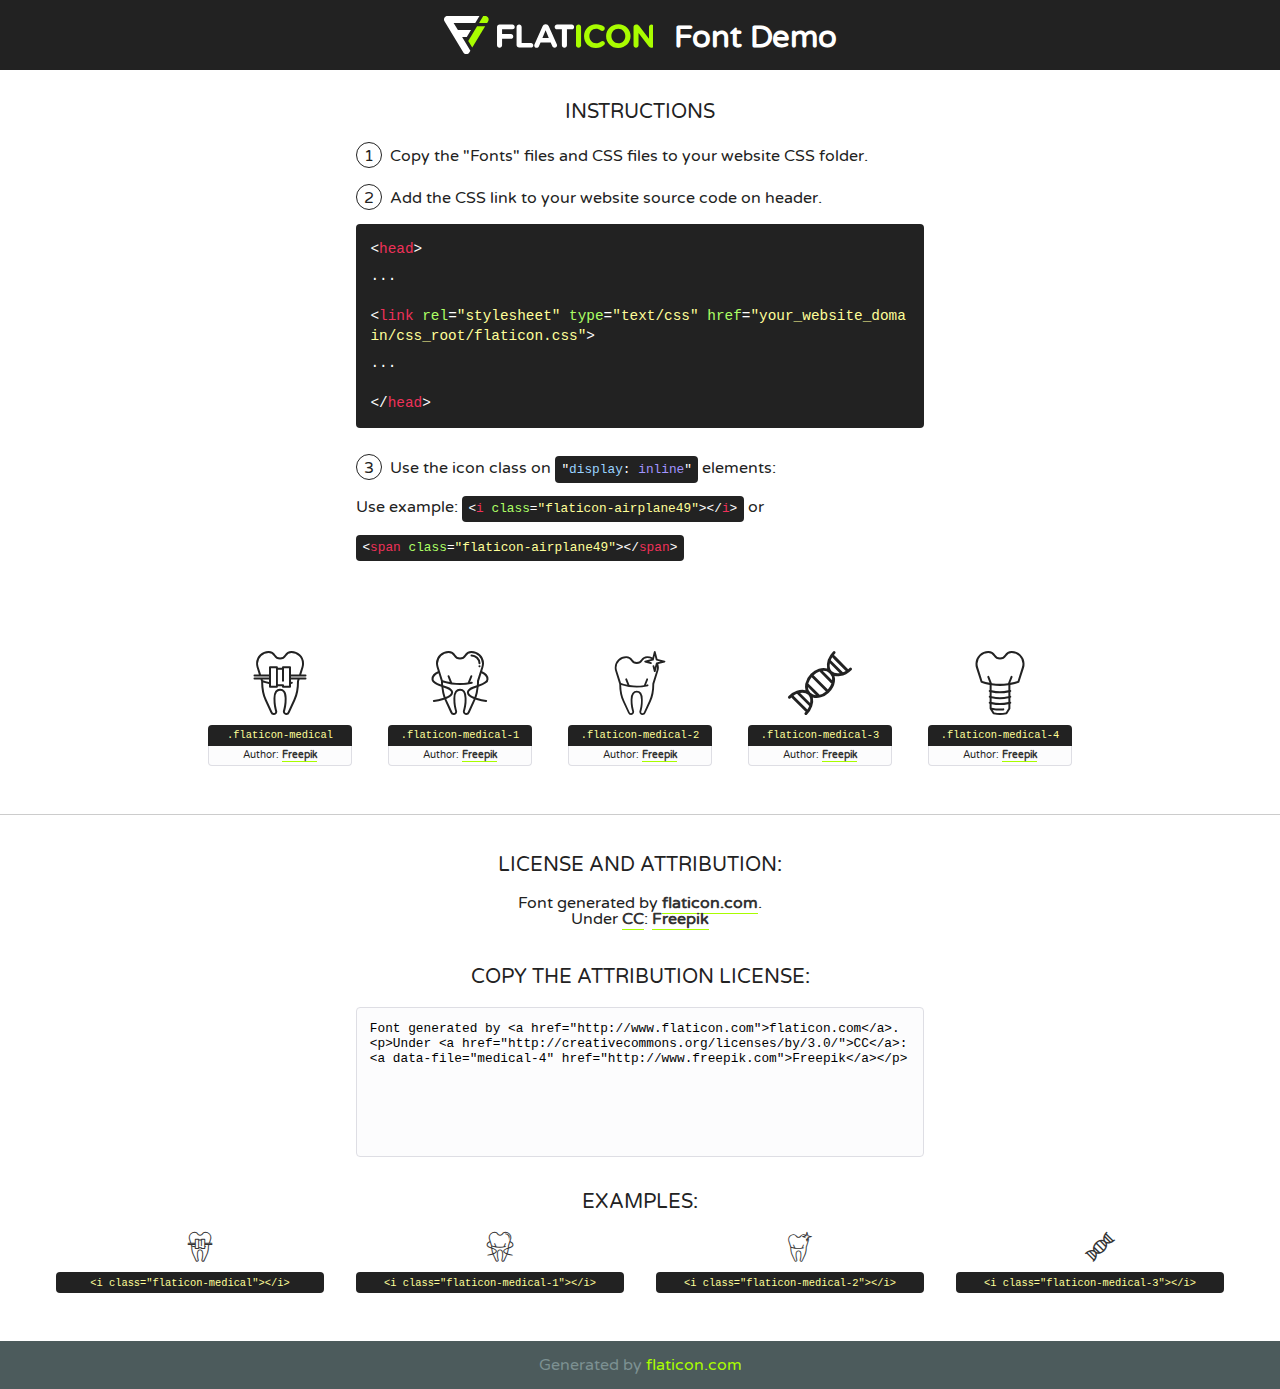
<file: flaticon.html>
<!DOCTYPE html>
<!--
  Flaticon icon font: Flaticon
  Creation date: 17/10/2016 21:04
-->
<html>
<!DOCTYPE html>
<html>

<head>
    <title>Flaticon WebFont</title>
    <link href="http://fonts.googleapis.com/css?family=Varela+Round" rel="stylesheet" type="text/css" />
    <link rel="stylesheet" type="text/css" href="flaticon.css">
    <meta charset="UTF-8">
    <style>
    html, body, div, span, applet, object, iframe,
    h1, h2, h3, h4, h5, h6, p, blockquote, pre,
    a, abbr, acronym, address, big, cite, code,
    del, dfn, em, img, ins, kbd, q, s, samp,
    small, strike, strong, sub, sup, tt, var,
    b, u, i, center,
    dl, dt, dd, ol, ul, li,
    fieldset, form, label, legend,
    table, caption, tbody, tfoot, thead, tr, th, td,
    article, aside, canvas, details, embed, 
    figure, figcaption, footer, header, hgroup, 
    menu, nav, output, ruby, section, summary,
    time, mark, audio, video {
        margin: 0;
        padding: 0;
        border: 0;
        font-size: 100%;
        font: inherit;
        vertical-align: baseline;
    }
    /* HTML5 display-role reset for older browsers */
    article, aside, details, figcaption, figure, 
    footer, header, hgroup, menu, nav, section {
        display: block;
    }
    body {
        line-height: 1;
    }
    ol, ul {
        list-style: none;
    }
    blockquote, q {
        quotes: none;
    }
    blockquote:before, blockquote:after,
    q:before, q:after {
        content: '';
        content: none;
    }
    table {
        border-collapse: collapse;
        border-spacing: 0;
    }
    body {
        font-family: 'Varela Round', Helvetica, Arial, sans-serif;
        font-size: 16px;
        color: #222;
    }
    a {
        color: #333;
        border-bottom: 1px solid #a9fd00;
        font-weight: bold;
        text-decoration: none;
    }
    * {
        -moz-box-sizing: border-box;
        -webkit-box-sizing: border-box;
        box-sizing: border-box;
        margin: 0;
        padding: 0;
    }
    [class^="flaticon-"]:before, [class*=" flaticon-"]:before, [class^="flaticon-"]:after, [class*=" flaticon-"]:after {
        font-family: Flaticon;
        font-size: 30px;
        font-style: normal;
        margin-left: 20px;
        color: #333;
    }
    .wrapper {
        max-width: 600px;
        margin: auto;
        padding: 0 1em;
    }
    .title {
        font-size: 1.25em;
        text-align: center;
        margin-bottom: 1em;
        text-transform: uppercase;
    }
    header {
        text-align: center;
        background-color: #222;
        color: #fff;
        padding: 1em;
    }
    header .logo {
        width: 210px;
        height: 38px;
        display: inline-block;
        vertical-align: middle;
        margin-right: 1em;
        border: none;
    }
    header strong {
        font-size: 1.95em;
        font-weight: bold;
        vertical-align: middle;
        margin-top: 5px;
        display: inline-block;
    }
    .demo {
        margin: 2em auto;
        line-height: 1.25em;
    }
    .demo ul li {
        margin-bottom: 1em;
    }
    .demo ul li .num {
        color: #222;
        border-radius: 20px;
        display: inline-block;
        width: 26px;
        padding: 3px;
        height: 26px;
        text-align: center;
        margin-right: 0.5em;
        border: 1px solid #222;
    }
    .demo ul li code {
        background-color: #222;
        border-radius: 4px;
        padding: 0.25em 0.5em;
        display: inline-block;
        color: #fff;
        font-family: Consolas,Monaco,Lucida Console,Liberation Mono,DejaVu Sans Mono,Bitstream Vera Sans Mono,Courier New, monospace;
        font-weight: lighter;
        margin-top: 1em;
        font-size: 0.8em;
        word-break: break-all;
    }
    .demo ul li code.big {
        padding: 1em;
        font-size: 0.9em;
    }
    .demo ul li code .red {
        color: #EF3159;
    }
    .demo ul li code .green {
        color: #ACFF65;
    }
    .demo ul li code .yellow {
        color: #FFFF99;
    }
    .demo ul li code .blue {
        color: #99D3FF;
    }
    .demo ul li code .purple {
        color: #A295FF;
    }
    .demo ul li code .dots {
        margin-top: 0.5em;
        display: block;
    }
    #glyphs {
        border-bottom: 1px solid #ccc;
        padding: 2em 0;
        text-align: center;
    }
    .glyph {
        display: inline-block;
        width: 9em;
        margin: 1em;
        text-align: center;
        vertical-align: top;
        background: #FFF;
    }
    .glyph .glyph-icon {
        padding: 10px;
        display: block;
        font-family:"Flaticon";
        font-size: 64px;
        line-height: 1;
    }
    .glyph .glyph-icon:before {
        font-size: 64px;
        color: #222;
        margin-left: 0;
    }
    .class-name {
        font-size: 0.65em;
        background-color: #222;
        color: #fff;
        border-radius: 4px 4px 0 0;
        padding: 0.5em;
        color: #FFFF99;
        font-family: Consolas,Monaco,Lucida Console,Liberation Mono,DejaVu Sans Mono,Bitstream Vera Sans Mono,Courier New, monospace;
    }
    .author-name {
        font-size: 0.6em;
        background-color: #fcfcfd;
        border: 1px solid #DEDEE4;
        border-top: 0;
        border-radius: 0 0 4px 4px;
        padding: 0.5em;
    }
    .class-name:last-child {
        font-size: 10px;
        color:#888;
    }
    .class-name:last-child a {
        font-size: 10px;
        color:#555;
    }
    .class-name:last-child a:hover {
        color:#a9fd00;
    }
    .glyph > input {
        display: block;
        width: 100px;
        margin: 5px auto;
        text-align: center;
        font-size: 12px;
        cursor: text;
    }
    .glyph > input.icon-input {
        font-family:"Flaticon";
        font-size: 16px;
        margin-bottom: 10px;
    }
    .attribution .title {
        margin-top: 2em;
    }
    .attribution textarea {
        background-color: #fcfcfd;
        padding: 1em;
        border: none;
        box-shadow: none;
        border: 1px solid #DEDEE4;
        border-radius: 4px;
        resize: none;
        width: 100%;
        height: 150px;
        font-size: 0.8em;
        font-family: Consolas,Monaco,Lucida Console,Liberation Mono,DejaVu Sans Mono,Bitstream Vera Sans Mono,Courier New, monospace;
        -webkit-appearance: none;
    }
    .iconsuse {
        margin: 2em auto;
        text-align: center;
        max-width: 1200px;
    }
    .iconsuse:after {
        content: '';
        display: table;
        clear: both;
    }
    .iconsuse .image {
        float: left;
        width: 25%;
        padding: 0 1em;
    }
    .iconsuse .image p {
        margin-bottom: 1em;
    }
    .iconsuse .image span {
        display: block;
        font-size: 0.65em;
        background-color: #222;
        color: #fff;
        border-radius: 4px;
        padding: 0.5em;
        color: #FFFF99;
        margin-top: 1em;
        font-family: Consolas,Monaco,Lucida Console,Liberation Mono,DejaVu Sans Mono,Bitstream Vera Sans Mono,Courier New, monospace;
    }
    #footer {
        text-align: center;
        background-color: #4C5B5C;
        color: #7c9192;
        padding: 1em;
    }
    #footer a {
        border: none;
        color: #a9fd00;
        font-weight: normal;
    }
    @media (max-width: 960px) {
        .iconsuse .image {
            width: 50%;
        }
    }
    @media (max-width: 560px) {
        .iconsuse .image {
            width: 100%;
        }
    }
    </style>
</head>

<body class="characters-off">

    <header>
        <a href="http://www.flaticon.com" target="_blank" class="logo">
            <svg version="1.1" xmlns="http://www.w3.org/2000/svg" xmlns:xlink="http://www.w3.org/1999/xlink" xmlns:a="http://ns.adobe.com/AdobeSVGViewerExtensions/3.0/" viewBox="0 0 560.875 102.036" enable-background="new 0 0 560.875 102.036" xml:space="preserve">
                <defs>
                </defs>
                <g>
                    <g class="letters">
                        <path fill="#ffffff" d="M141.596,29.675c0-3.777,2.985-6.767,6.764-6.767h34.438c3.426,0,6.15,2.728,6.15,6.15
                        c0,3.43-2.724,6.149-6.15,6.149h-27.674v13.091h23.719c3.429,0,6.151,2.724,6.151,6.15c0,3.43-2.723,6.149-6.151,6.149h-23.719
                        v17.574c0,3.773-2.986,6.761-6.764,6.761c-3.779,0-6.764-2.989-6.764-6.761V29.675z"></path>
                        <path fill="#ffffff" d="M193.844,29.149c0-3.781,2.985-6.767,6.764-6.767c3.776,0,6.763,2.985,6.763,6.767v42.957h25.039
                        c3.426,0,6.149,2.726,6.149,6.153c0,3.425-2.723,6.15-6.149,6.15h-31.802c-3.779,0-6.764-2.986-6.764-6.768V29.149z"></path>
                        <path fill="#ffffff" d="M241.891,75.71l21.438-48.407c1.492-3.341,4.215-5.357,7.906-5.357h0.792
                        c3.686,0,6.323,2.017,7.815,5.357l21.439,48.407c0.436,0.967,0.701,1.845,0.701,2.723c0,3.602-2.809,6.501-6.414,6.501
                        c-3.161,0-5.269-1.845-6.499-4.655l-4.132-9.661h-27.059l-4.301,10.102c-1.144,2.631-3.426,4.214-6.237,4.214
                        c-3.517,0-6.24-2.81-6.24-6.325C241.1,77.64,241.451,76.677,241.891,75.71z M279.932,58.666l-8.521-20.297l-8.526,20.297H279.932
                        z"></path>
                        <path fill="#ffffff" d="M314.864,35.387H301.86c-3.429,0-6.239-2.813-6.239-6.238c0-3.429,2.811-6.24,6.239-6.24h39.533
                        c3.426,0,6.237,2.811,6.237,6.24c0,3.425-2.811,6.238-6.237,6.238h-13.001v42.785c0,3.773-2.99,6.761-6.764,6.761
                        c-3.779,0-6.764-2.989-6.764-6.761V35.387z"></path>
                        <path fill="#A9FD00" d="M352.615,29.149c0-3.781,2.985-6.767,6.767-6.767c3.774,0,6.761,2.985,6.761,6.767v49.024
                        c0,3.773-2.987,6.761-6.761,6.761c-3.781,0-6.767-2.989-6.767-6.761V29.149z"></path>
                        <path fill="#A9FD00" d="M374.132,53.836v-0.179c0-17.481,13.178-31.801,32.065-31.801c9.22,0,15.459,2.458,20.557,6.238
                        c1.402,1.054,2.637,2.985,2.637,5.357c0,3.692-2.985,6.59-6.681,6.59c-1.845,0-3.071-0.702-4.044-1.319
                        c-3.776-2.813-7.729-4.393-12.562-4.393c-10.364,0-17.831,8.611-17.831,19.154v0.173c0,10.542,7.291,19.329,17.831,19.329
                        c5.715,0,9.492-1.756,13.359-4.834c1.049-0.874,2.458-1.491,4.039-1.491c3.429,0,6.325,2.813,6.325,6.236
                        c0,2.106-1.056,3.78-2.282,4.834c-5.539,4.834-12.036,7.733-21.878,7.733C387.572,85.464,374.132,71.493,374.132,53.836z"></path>
                        <path fill="#A9FD00" d="M433.009,53.836v-0.179c0-17.481,13.79-31.801,32.766-31.801c18.981,0,32.592,14.143,32.592,31.628v0.173
                        c0,17.483-13.785,31.807-32.769,31.807C446.625,85.464,433.009,71.32,433.009,53.836z M484.224,53.836v-0.179
                        c0-10.539-7.725-19.326-18.626-19.326c-10.893,0-18.449,8.611-18.449,19.154v0.173c0,10.542,7.73,19.329,18.626,19.329
                        C476.676,72.986,484.224,64.378,484.224,53.836z"></path>
                        <path fill="#A9FD00" d="M506.233,29.321c0-3.774,2.99-6.763,6.767-6.763h1.401c3.252,0,5.183,1.583,7.029,3.953l26.093,34.265
                        V29.059c0-3.692,2.99-6.677,6.681-6.677c3.683,0,6.671,2.985,6.671,6.677v48.934c0,3.78-2.987,6.765-6.764,6.765h-0.436
                        c-3.257,0-5.188-1.581-7.034-3.953l-27.056-35.492v32.944c0,3.687-2.985,6.676-6.678,6.676c-3.683,0-6.673-2.989-6.673-6.676
                        V29.321z"></path>
                    </g>
                    <g class="insignia">
                        <path fill="#ffffff" d="M48.372,56.137h12.517l11.156-18.537H37.186L25.688,18.539h57.825L94.668,0H9.271
                        C5.925,0,2.842,1.801,1.198,4.716c-1.644,2.907-1.593,6.482,0.134,9.343l50.38,83.501c1.678,2.781,4.689,4.476,7.938,4.476
                        c3.246,0,6.257-1.695,7.935-4.476l2.898-4.804L48.372,56.137z"></path>
                        <g class="i">
                            <path fill="#A9FD00" d="M93.575,18.539h0.031v0.004l21.652,0.004l2.705-4.488c1.727-2.861,1.778-6.436,0.133-9.343
                            C116.454,1.801,113.371,0,110.026,0h-5.294L93.575,18.539z"></path>
                            <polygon fill="#A9FD00" points="88.291,27.356 64.725,66.486 75.519,84.404 109.942,27.356"></polygon>
                        </g>
                    </g>
                </g>
            </svg>
        </a>
        <strong>Font Demo</strong>
    </header>


    <section class="demo wrapper">

        <p class="title">Instructions</p>

        <ul>
            <li>
                <span class="num">1</span>Copy the "Fonts" files and CSS files to your website CSS folder.
            </li>
            <li>
                <span class="num">2</span>Add the CSS link to your website source code on header.
                <code class="big">
                    &lt;<span class="red">head</span>&gt;
                    <br/><span class="dots">...</span>
                    <br/>&lt;<span class="red">link</span> <span class="green">rel</span>=<span class="yellow">"stylesheet"</span> <span class="green">type</span>=<span class="yellow">"text/css"</span> <span class="green">href</span>=<span class="yellow">"your_website_domain/css_root/flaticon.css"</span>&gt;
                    <br/><span class="dots">...</span>
                    <br/>&lt;/<span class="red">head</span>&gt;
                </code>
            </li>

            <li>
                <p>
                    <span class="num">3</span>Use the icon class on <code>"<span class="blue">display</span>:<span class="purple"> inline</span>"</code> elements:
                    <br />
                    Use example: <code>&lt;<span class="red">i</span> <span class="green">class</span>=<span class="yellow">&quot;flaticon-airplane49&quot;</span>&gt;&lt;/<span class="red">i</span>&gt;</code> or <code>&lt;<span class="red">span</span> <span class="green">class</span>=<span class="yellow">&quot;flaticon-airplane49&quot;</span>&gt;&lt;/<span class="red">span</span>&gt;</code>
            </li>
        </ul>

    </section>




   <section id="glyphs">          
    
      
        <div class="glyph"><div class="glyph-icon flaticon-medical"></div>
            <div class="class-name">.flaticon-medical</div>
            <div class="author-name">Author: <a data-file="medical" href="http://www.freepik.com">Freepik</a> </div> 
        </div>        
        
        <div class="glyph"><div class="glyph-icon flaticon-medical-1"></div>
            <div class="class-name">.flaticon-medical-1</div>
            <div class="author-name">Author: <a data-file="medical-1" href="http://www.freepik.com">Freepik</a> </div> 
        </div>        
        
        <div class="glyph"><div class="glyph-icon flaticon-medical-2"></div>
            <div class="class-name">.flaticon-medical-2</div>
            <div class="author-name">Author: <a data-file="medical-2" href="http://www.freepik.com">Freepik</a> </div> 
        </div>        
        
        <div class="glyph"><div class="glyph-icon flaticon-medical-3"></div>
            <div class="class-name">.flaticon-medical-3</div>
            <div class="author-name">Author: <a data-file="medical-3" href="http://www.freepik.com">Freepik</a> </div> 
        </div>        
        
        <div class="glyph"><div class="glyph-icon flaticon-medical-4"></div>
            <div class="class-name">.flaticon-medical-4</div>
            <div class="author-name">Author: <a data-file="medical-4" href="http://www.freepik.com">Freepik</a> </div> 
        </div>        
        

    </section>



    <section class="attribution wrapper"   style="text-align:center;">

      <div class="title">License and attribution:</div><div class="attrDiv">Font generated by <a href="http://www.flaticon.com">flaticon.com</a>. <div><p>Under <a href="http://creativecommons.org/licenses/by/3.0/">CC</a>: <a data-file="medical-4" href="http://www.freepik.com">Freepik</a></p>  </div>
      </div>
      <div class="title">Copy the Attribution License:</div>

    <textarea onclick="this.focus();this.select();">Font generated by &lt;a href=&quot;http://www.flaticon.com&quot;&gt;flaticon.com&lt;/a&gt;. <p>Under <a href="http://creativecommons.org/licenses/by/3.0/">CC</a>: <a data-file="medical-4" href="http://www.freepik.com">Freepik</a></p>  
     </textarea>

    </section>

    <section class="iconsuse">

          <div class="title">Examples:</div>            
             
            <div class="image">
                <p>
                    <i class="glyph-icon flaticon-medical"></i> 
                    <span>&lt;i class=&quot;flaticon-medical&quot;&gt;&lt;/i&gt;</span>
                </p>
            </div>
            
            <div class="image">
                <p>
                    <i class="glyph-icon flaticon-medical-1"></i> 
                    <span>&lt;i class=&quot;flaticon-medical-1&quot;&gt;&lt;/i&gt;</span>
                </p>
            </div>
            
            <div class="image">
                <p>
                    <i class="glyph-icon flaticon-medical-2"></i> 
                    <span>&lt;i class=&quot;flaticon-medical-2&quot;&gt;&lt;/i&gt;</span>
                </p>
            </div>
            
            <div class="image">
                <p>
                    <i class="glyph-icon flaticon-medical-3"></i> 
                    <span>&lt;i class=&quot;flaticon-medical-3&quot;&gt;&lt;/i&gt;</span>
                </p>
            </div>
                       
        </div>
                            
    </section>

<div id="footer">
    <div>Generated by <a href="http://www.flaticon.com">flaticon.com</a>
    </div>
</div>



</body>
</html>
</file>
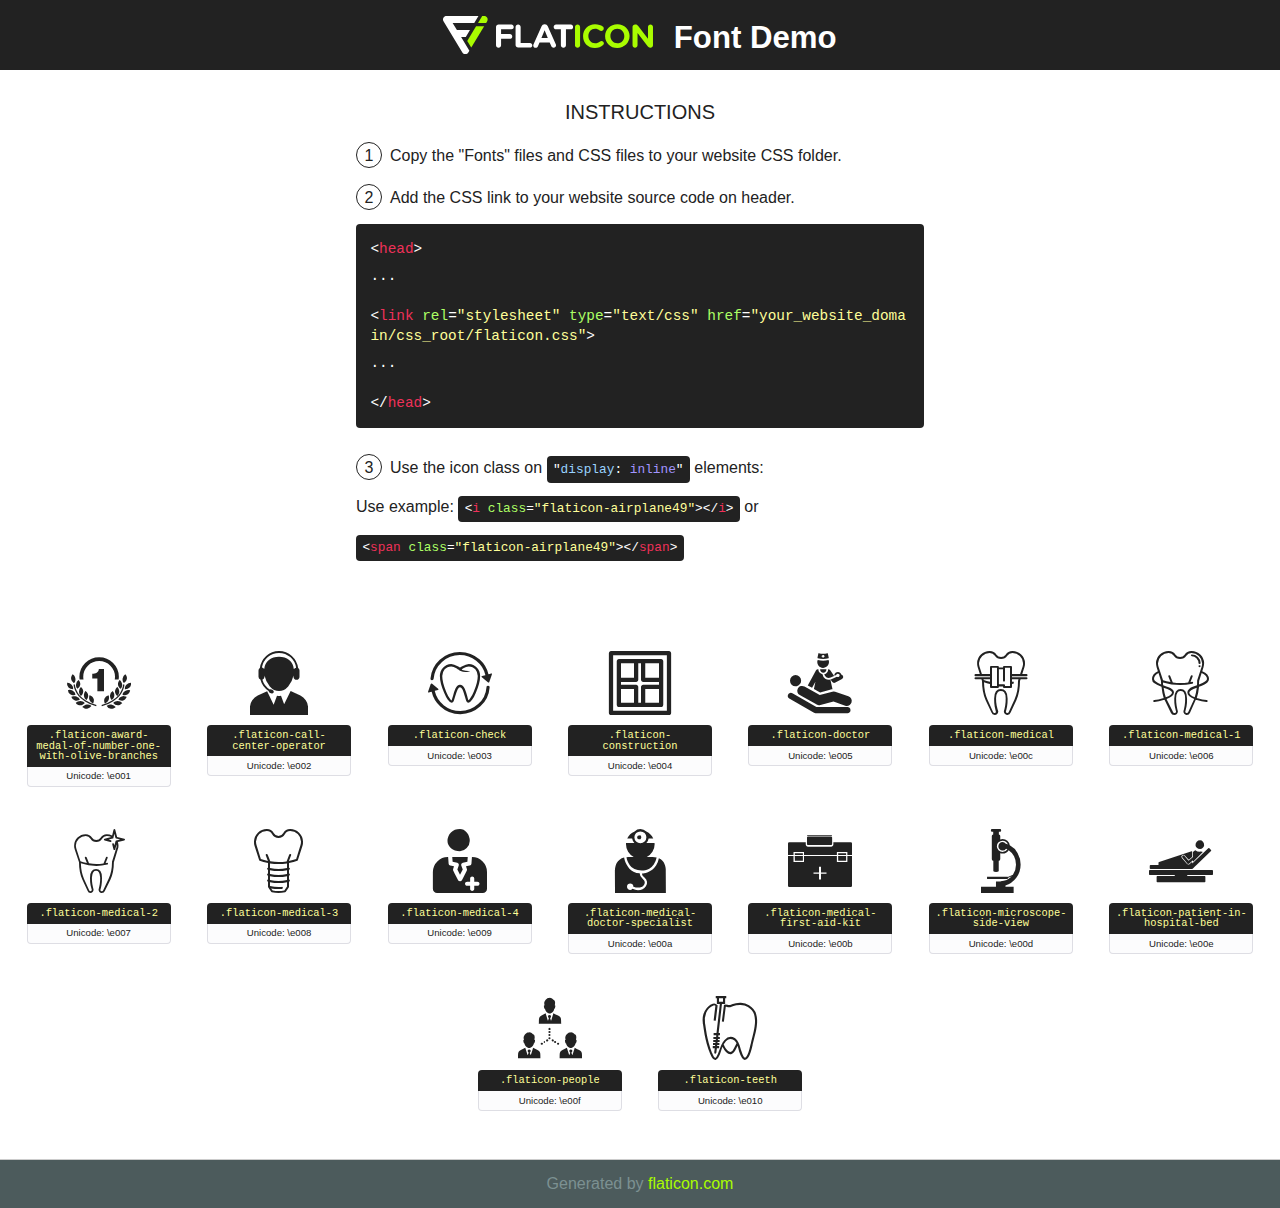
<file: assets/fonts/flaticon.html>
<!DOCTYPE html>
		<html>
		<head>
			<title>flaticon font - Generated with flaticon.com</title>
			<style>
				@font-face {
					font-family: "flaticon";
					src: url("./flaticon.eot");
					src: url("./flaticon.eot?#iefix") format("embedded-opentype"),
					url("./flaticon.woff") format("woff"),
					url("./flaticon.ttf") format("truetype"),
					url("./flaticon.svg#flaticon") format("svg");
					font-weight: normal;
					font-style: normal;
					-webkit-font-smoothing: antialiased;
					-moz-osx-font-smoothing: grayscale;
				}
				html, body, div, span, applet, object, iframe,
				h1, h2, h3, h4, h5, h6, p, blockquote, pre,
				a, abbr, acronym, address, big, cite, code,
				del, dfn, em, img, ins, kbd, q, s, samp,
				small, strike, strong, sub, sup, tt, var,
				b, u, i, center,
				dl, dt, dd, ol, ul, li,
				fieldset, form, label, legend,
				table, caption, tbody, tfoot, thead, tr, th, td,
				article, aside, canvas, details, embed,
				figure, figcaption, footer, header, hgroup,
				menu, nav, output, ruby, section, summary,
				time, mark, audio, video {
					margin: 0;
					padding: 0;
					border: 0;
					font-size: 100%;
					font: inherit;
					vertical-align: baseline;
				}
				/* HTML5 display-role reset for older browsers */
				article, aside, details, figcaption, figure,
				footer, header, hgroup, menu, nav, section {
					display: block;
				}
				body {
					line-height: 1;
				}
				ol, ul {
					list-style: none;
				}
				blockquote, q {
					quotes: none;
				}
				blockquote:before, blockquote:after,
				q:before, q:after {
					content: "";
					content: none;
				}
				table {
					border-collapse: collapse;
					border-spacing: 0;
				}
				body {
					font-family: "Varela Round", Helvetica, Arial, sans-serif;
					font-size: 16px;
					color: #222;
				}
				a {
					color: #333;
					border-bottom: 1px solid #a9fd00;
					font-weight: bold;
					text-decoration: none;
				}
    * {
				-moz-box-sizing: border-box;
				-webkit-box-sizing: border-box;
				box-sizing: border-box;
				margin: 0;
				padding: 0;
			}
			[class^="flaticon-"]:before, [class*=" flaticon-"]:before, [class^="flaticon-"]:after, [class*=" flaticon-"]:after {
				font-family: "flaticon";
				font-size: 30px;
				font-style: normal;
				margin-left: 20px;
				color: #333;
			}
			.wrapper {
				max-width: 600px;
				margin: auto;
				padding: 0 1em;
			}
			.title {
				font-size: 1.25em;
				text-align: center;
				margin-bottom: 1em;
				text-transform: uppercase;
			}
			header {
				text-align: center;
				background-color: #222;
				color: #fff;
				padding: 1em;
			}
			header .logo {
				width: 210px;
				height: 38px;
				display: inline-block;
				vertical-align: middle;
				margin-right: 1em;
				border: none;
			}
			header strong {
				font-size: 1.95em;
				font-weight: bold;
				vertical-align: middle;
				margin-top: 5px;
				display: inline-block;
			}
			.demo {
				margin: 2em auto;
				line-height: 1.25em;
			}
			.demo ul li {
				margin-bottom: 1em;
			}
			.demo ul li .num {
				color: #222;
				border-radius: 20px;
				display: inline-block;
				width: 26px;
				padding: 3px;
				height: 26px;
				text-align: center;
				margin-right: 0.5em;
				border: 1px solid #222;
			}
			.demo ul li code {
				background-color: #222;
				border-radius: 4px;
				padding: 0.25em 0.5em;
				display: inline-block;
				color: #fff;
				font-family: Consolas,Monaco,Lucida Console,Liberation Mono,DejaVu Sans Mono,Bitstream Vera Sans Mono,Courier New, monospace;
				font-weight: lighter;
				margin-top: 1em;
				font-size: 0.8em;
				word-break: break-all;
			}
			.demo ul li code.big {
				padding: 1em;
				font-size: 0.9em;
			}
			.demo ul li code .red {
				color: #EF3159;
			}
			.demo ul li code .green {
				color: #ACFF65;
			}
			.demo ul li code .yellow {
				color: #FFFF99;
			}
			.demo ul li code .blue {
				color: #99D3FF;
			}
			.demo ul li code .purple {
				color: #A295FF;
			}
			.demo ul li code .dots {
				margin-top: 0.5em;
				display: block;
			}
    #glyphs {
			border-bottom: 1px solid #ccc;
			padding: 2em 0;
			text-align: center;
		}
		.glyph {
			display: inline-block;
			width: 9em;
			margin: 1em;
			text-align: center;
			vertical-align: top;
			background: #FFF;
		}
		.glyph .glyph-icon {
			padding: 10px;
			display: block;
			font-family:"flaticon";
			font-size: 64px;
			line-height: 1;
		}
		.glyph .glyph-icon:before {
			font-size: 64px;
			color: #222;
			margin-left: 0;
		}
		.class-name {
			font-size: 0.65em;
			background-color: #222;
			color: #fff;
			border-radius: 4px 4px 0 0;
			padding: 0.5em;
			color: #FFFF99;
			font-family: Consolas,Monaco,Lucida Console,Liberation Mono,DejaVu Sans Mono,Bitstream Vera Sans Mono,Courier New, monospace;
		}
		.author-name {
			font-size: 0.6em;
			background-color: #fcfcfd;
			border: 1px solid #DEDEE4;
			border-top: 0;
			border-radius: 0 0 4px 4px;
			padding: 0.5em;
		}
		.class-name:last-child {
			font-size: 10px;
			color:#888;
		}
		.class-name:last-child a {
			font-size: 10px;
			color:#555;
		}
		.class-name:last-child a:hover {
			color:#a9fd00;
		}
		.glyph > input {
			display: block;
			width: 100px;
			margin: 5px auto;
			text-align: center;
			font-size: 12px;
			cursor: text;
		}
		.glyph > input.icon-input {
			font-family:"flaticon";
			font-size: 16px;
			margin-bottom: 10px;
		}
		.attribution .title {
			margin-top: 2em;
		}
		.attribution textarea {
			background-color: #fcfcfd;
			padding: 1em;
			border: none;
			box-shadow: none;
			border: 1px solid #DEDEE4;
			border-radius: 4px;
			resize: none;
			width: 100%;
			height: 150px;
			font-size: 0.8em;
			font-family: Consolas,Monaco,Lucida Console,Liberation Mono,DejaVu Sans Mono,Bitstream Vera Sans Mono,Courier New, monospace;
			-webkit-appearance: none;
		}
		.iconsuse {
			margin: 2em auto;
			text-align: center;
			max-width: 1200px;
		}
		.iconsuse:after {
			content: "";
			display: table;
			clear: both;
		}
		.iconsuse .image {
			float: left;
			width: 25%;
			padding: 0 1em;
		}
		.iconsuse .image p {
			margin-bottom: 1em;
		}
		.iconsuse .image span {
			display: block;
			font-size: 0.65em;
			background-color: #222;
			color: #fff;
			border-radius: 4px;
			padding: 0.5em;
			color: #FFFF99;
			margin-top: 1em;
			font-family: Consolas,Monaco,Lucida Console,Liberation Mono,DejaVu Sans Mono,Bitstream Vera Sans Mono,Courier New, monospace;
		}
    #footer {
		text-align: center;
		background-color: #4C5B5C;
		color: #7c9192;
		padding: 1em;
	}
    #footer a {
	border: none;
	color: #a9fd00;
	font-weight: normal;
}
@media (max-width: 960px) {
	.iconsuse .image {
		width: 50%;
	}
}
@media (max-width: 560px) {
	.iconsuse .image {
		width: 100%;
	}
}
</style>
<link rel="stylesheet" type="text/css" href="flaticon.css">
</head>

<body class="characters-off">

	<header>
		<a href="http://www.flaticon.com" target="_blank" class="logo">
			<svg version="1.1" xmlns="http://www.w3.org/2000/svg" xmlns:xlink="http://www.w3.org/1999/xlink" xmlns:a="http://ns.adobe.com/AdobeSVGViewerExtensions/3.0/" viewBox="0 0 560.875 102.036" enable-background="new 0 0 560.875 102.036" xml:space="preserve">
				<defs>
				</defs>
				<g>
					<g class="letters">
						<path fill="#ffffff" d="M141.596,29.675c0-3.777,2.985-6.767,6.764-6.767h34.438c3.426,0,6.15,2.728,6.15,6.15
						c0,3.43-2.724,6.149-6.15,6.149h-27.674v13.091h23.719c3.429,0,6.151,2.724,6.151,6.15c0,3.43-2.723,6.149-6.151,6.149h-23.719
						v17.574c0,3.773-2.986,6.761-6.764,6.761c-3.779,0-6.764-2.989-6.764-6.761V29.675z"></path>
						<path fill="#ffffff" d="M193.844,29.149c0-3.781,2.985-6.767,6.764-6.767c3.776,0,6.763,2.985,6.763,6.767v42.957h25.039
						c3.426,0,6.149,2.726,6.149,6.153c0,3.425-2.723,6.15-6.149,6.15h-31.802c-3.779,0-6.764-2.986-6.764-6.768V29.149z"></path>
						<path fill="#ffffff" d="M241.891,75.71l21.438-48.407c1.492-3.341,4.215-5.357,7.906-5.357h0.792
						c3.686,0,6.323,2.017,7.815,5.357l21.439,48.407c0.436,0.967,0.701,1.845,0.701,2.723c0,3.602-2.809,6.501-6.414,6.501
						c-3.161,0-5.269-1.845-6.499-4.655l-4.132-9.661h-27.059l-4.301,10.102c-1.144,2.631-3.426,4.214-6.237,4.214
						c-3.517,0-6.24-2.81-6.24-6.325C241.1,77.64,241.451,76.677,241.891,75.71z M279.932,58.666l-8.521-20.297l-8.526,20.297H279.932
						z"></path>
						<path fill="#ffffff" d="M314.864,35.387H301.86c-3.429,0-6.239-2.813-6.239-6.238c0-3.429,2.811-6.24,6.239-6.24h39.533
						c3.426,0,6.237,2.811,6.237,6.24c0,3.425-2.811,6.238-6.237,6.238h-13.001v42.785c0,3.773-2.99,6.761-6.764,6.761
						c-3.779,0-6.764-2.989-6.764-6.761V35.387z"></path>
						<path fill="#A9FD00" d="M352.615,29.149c0-3.781,2.985-6.767,6.767-6.767c3.774,0,6.761,2.985,6.761,6.767v49.024
						c0,3.773-2.987,6.761-6.761,6.761c-3.781,0-6.767-2.989-6.767-6.761V29.149z"></path>
						<path fill="#A9FD00" d="M374.132,53.836v-0.179c0-17.481,13.178-31.801,32.065-31.801c9.22,0,15.459,2.458,20.557,6.238
						c1.402,1.054,2.637,2.985,2.637,5.357c0,3.692-2.985,6.59-6.681,6.59c-1.845,0-3.071-0.702-4.044-1.319
						c-3.776-2.813-7.729-4.393-12.562-4.393c-10.364,0-17.831,8.611-17.831,19.154v0.173c0,10.542,7.291,19.329,17.831,19.329
						c5.715,0,9.492-1.756,13.359-4.834c1.049-0.874,2.458-1.491,4.039-1.491c3.429,0,6.325,2.813,6.325,6.236
						c0,2.106-1.056,3.78-2.282,4.834c-5.539,4.834-12.036,7.733-21.878,7.733C387.572,85.464,374.132,71.493,374.132,53.836z"></path>
						<path fill="#A9FD00" d="M433.009,53.836v-0.179c0-17.481,13.79-31.801,32.766-31.801c18.981,0,32.592,14.143,32.592,31.628v0.173
						c0,17.483-13.785,31.807-32.769,31.807C446.625,85.464,433.009,71.32,433.009,53.836z M484.224,53.836v-0.179
						c0-10.539-7.725-19.326-18.626-19.326c-10.893,0-18.449,8.611-18.449,19.154v0.173c0,10.542,7.73,19.329,18.626,19.329
						C476.676,72.986,484.224,64.378,484.224,53.836z"></path>
						<path fill="#A9FD00" d="M506.233,29.321c0-3.774,2.99-6.763,6.767-6.763h1.401c3.252,0,5.183,1.583,7.029,3.953l26.093,34.265
						V29.059c0-3.692,2.99-6.677,6.681-6.677c3.683,0,6.671,2.985,6.671,6.677v48.934c0,3.78-2.987,6.765-6.764,6.765h-0.436
						c-3.257,0-5.188-1.581-7.034-3.953l-27.056-35.492v32.944c0,3.687-2.985,6.676-6.678,6.676c-3.683,0-6.673-2.989-6.673-6.676
						V29.321z"></path>
					</g>
					<g class="insignia">
						<path fill="#ffffff" d="M48.372,56.137h12.517l11.156-18.537H37.186L25.688,18.539h57.825L94.668,0H9.271
						C5.925,0,2.842,1.801,1.198,4.716c-1.644,2.907-1.593,6.482,0.134,9.343l50.38,83.501c1.678,2.781,4.689,4.476,7.938,4.476
						c3.246,0,6.257-1.695,7.935-4.476l2.898-4.804L48.372,56.137z"></path>
						<g class="i">
							<path fill="#A9FD00" d="M93.575,18.539h0.031v0.004l21.652,0.004l2.705-4.488c1.727-2.861,1.778-6.436,0.133-9.343
							C116.454,1.801,113.371,0,110.026,0h-5.294L93.575,18.539z"></path>
							<polygon fill="#A9FD00" points="88.291,27.356 64.725,66.486 75.519,84.404 109.942,27.356"></polygon>
						</g>
					</g>
				</g>
			</svg>
		</a>
		<strong>Font Demo</strong>
	</header>


	<section class="demo wrapper">

		<p class="title">Instructions</p>

		<ul>
			<li>
				<span class="num">1</span>Copy the "Fonts" files and CSS files to your website CSS folder.
			</li>
			<li>
				<span class="num">2</span>Add the CSS link to your website source code on header.
				<code class="big">
					&lt;<span class="red">head</span>&gt;
					<br/><span class="dots">...</span>
					<br/>&lt;<span class="red">link</span> <span class="green">rel</span>=<span class="yellow">"stylesheet"</span> <span class="green">type</span>=<span class="yellow">"text/css"</span> <span class="green">href</span>=<span class="yellow">"your_website_domain/css_root/flaticon.css"</span>&gt;
					<br/><span class="dots">...</span>
					<br/>&lt;/<span class="red">head</span>&gt;
				</code>
			</li>

			<li>
				<p>
					<span class="num">3</span>Use the icon class on <code>"<span class="blue">display</span>:<span class="purple"> inline</span>"</code> elements:
					<br />
					Use example: <code>&lt;<span class="red">i</span> <span class="green">class</span>=<span class="yellow">&quot;flaticon-airplane49&quot;</span>&gt;&lt;/<span class="red">i</span>&gt;</code> or <code>&lt;<span class="red">span</span> <span class="green">class</span>=<span class="yellow">&quot;flaticon-airplane49&quot;</span>&gt;&lt;/<span class="red">span</span>&gt;</code>
				</li>
			</ul>

		</section>

		<section id="glyphs"><div class="glyph"><div class="glyph-icon flaticon-award-medal-of-number-one-with-olive-branches"></div>
				<div class="class-name">.flaticon-award-medal-of-number-one-with-olive-branches</div>
				<div class="author-name">Unicode: \e001</div>
			</div> <div class="glyph"><div class="glyph-icon flaticon-call-center-operator"></div>
				<div class="class-name">.flaticon-call-center-operator</div>
				<div class="author-name">Unicode: \e002</div>
			</div> <div class="glyph"><div class="glyph-icon flaticon-check"></div>
				<div class="class-name">.flaticon-check</div>
				<div class="author-name">Unicode: \e003</div>
			</div> <div class="glyph"><div class="glyph-icon flaticon-construction"></div>
				<div class="class-name">.flaticon-construction</div>
				<div class="author-name">Unicode: \e004</div>
			</div> <div class="glyph"><div class="glyph-icon flaticon-doctor"></div>
				<div class="class-name">.flaticon-doctor</div>
				<div class="author-name">Unicode: \e005</div>
			</div> <div class="glyph"><div class="glyph-icon flaticon-medical"></div>
				<div class="class-name">.flaticon-medical</div>
				<div class="author-name">Unicode: \e00c</div>
			</div> <div class="glyph"><div class="glyph-icon flaticon-medical-1"></div>
				<div class="class-name">.flaticon-medical-1</div>
				<div class="author-name">Unicode: \e006</div>
			</div> <div class="glyph"><div class="glyph-icon flaticon-medical-2"></div>
				<div class="class-name">.flaticon-medical-2</div>
				<div class="author-name">Unicode: \e007</div>
			</div> <div class="glyph"><div class="glyph-icon flaticon-medical-3"></div>
				<div class="class-name">.flaticon-medical-3</div>
				<div class="author-name">Unicode: \e008</div>
			</div> <div class="glyph"><div class="glyph-icon flaticon-medical-4"></div>
				<div class="class-name">.flaticon-medical-4</div>
				<div class="author-name">Unicode: \e009</div>
			</div> <div class="glyph"><div class="glyph-icon flaticon-medical-doctor-specialist"></div>
				<div class="class-name">.flaticon-medical-doctor-specialist</div>
				<div class="author-name">Unicode: \e00a</div>
			</div> <div class="glyph"><div class="glyph-icon flaticon-medical-first-aid-kit"></div>
				<div class="class-name">.flaticon-medical-first-aid-kit</div>
				<div class="author-name">Unicode: \e00b</div>
			</div> <div class="glyph"><div class="glyph-icon flaticon-microscope-side-view"></div>
				<div class="class-name">.flaticon-microscope-side-view</div>
				<div class="author-name">Unicode: \e00d</div>
			</div> <div class="glyph"><div class="glyph-icon flaticon-patient-in-hospital-bed"></div>
				<div class="class-name">.flaticon-patient-in-hospital-bed</div>
				<div class="author-name">Unicode: \e00e</div>
			</div> <div class="glyph"><div class="glyph-icon flaticon-people"></div>
				<div class="class-name">.flaticon-people</div>
				<div class="author-name">Unicode: \e00f</div>
			</div> <div class="glyph"><div class="glyph-icon flaticon-teeth"></div>
				<div class="class-name">.flaticon-teeth</div>
				<div class="author-name">Unicode: \e010</div>
			</div> </section>
		<div id="footer">
			<div>Generated by <a href="http://www.flaticon.com">flaticon.com</a></div>
		</div>
	</body>
	</html>
</file>
<file: flaticon.css>
/*
  	Flaticon icon font: Flaticon
  	Creation date: 17/10/2016 21:04
  	*/

@font-face {
  font-family: "Flaticon";
  src: url("./Flaticon.eot");
  src: url("./Flaticon.eot?#iefix") format("embedded-opentype"),
       url("./Flaticon.woff") format("woff"),
       url("./Flaticon.ttf") format("truetype"),
       url("./Flaticon.svg#Flaticon") format("svg");
  font-weight: normal;
  font-style: normal;
}

@media screen and (-webkit-min-device-pixel-ratio:0) {
  @font-face {
    font-family: "Flaticon";
    src: url("./Flaticon.svg#Flaticon") format("svg");
  }
}

[class^="flaticon-"]:before, [class*=" flaticon-"]:before,
[class^="flaticon-"]:after, [class*=" flaticon-"]:after {   
  font-family: Flaticon;
        font-size: 20px;
font-style: normal;
margin-left: 20px;
}

.flaticon-medical:before { content: "\f100"; }
.flaticon-medical-1:before { content: "\f101"; }
.flaticon-medical-2:before { content: "\f102"; }
.flaticon-medical-3:before { content: "\f103"; }
.flaticon-medical-4:before { content: "\f104"; }
</file>
<file: assets/fonts/flaticon.css>
.flaticon-award-medal-of-number-one-with-olive-branches:before {
	content: "\e001";
}
.flaticon-call-center-operator:before {
	content: "\e002";
}
.flaticon-check:before {
	content: "\e003";
}
.flaticon-construction:before {
	content: "\e004";
}
.flaticon-doctor:before {
	content: "\e005";
}
.flaticon-medical-1:before {
	content: "\e006";
}
.flaticon-medical-2:before {
	content: "\e007";
}
.flaticon-medical-3:before {
	content: "\e008";
}
.flaticon-medical-4:before {
	content: "\e009";
}
.flaticon-medical-doctor-specialist:before {
	content: "\e00a";
}
.flaticon-medical-first-aid-kit:before {
	content: "\e00b";
}
.flaticon-medical:before {
	content: "\e00c";
}
.flaticon-microscope-side-view:before {
	content: "\e00d";
}
.flaticon-patient-in-hospital-bed:before {
	content: "\e00e";
}
.flaticon-people:before {
	content: "\e00f";
}
.flaticon-teeth:before {
	content: "\e010";
}
</file>
